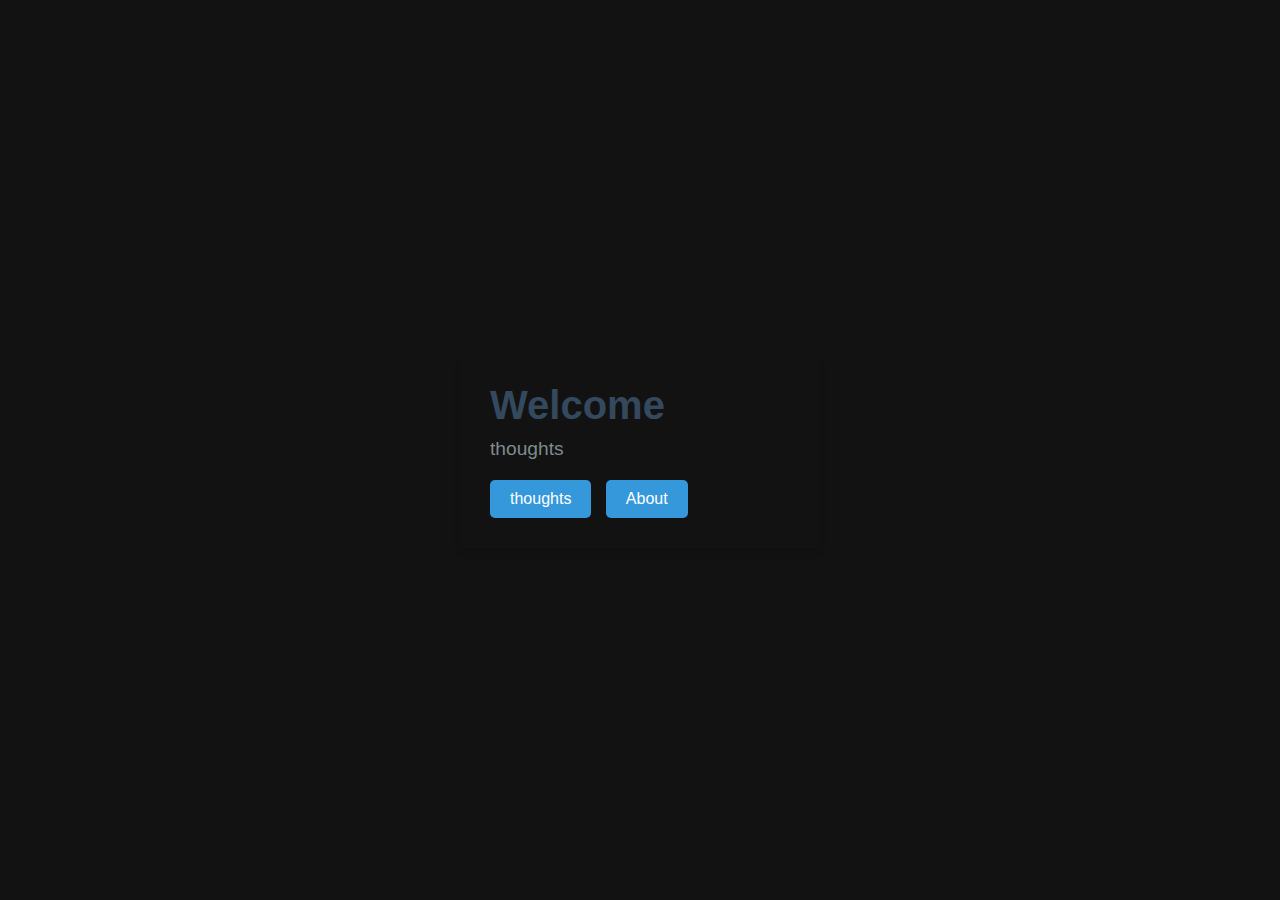
<file: index.html>
<!DOCTYPE html>
<html lang="en">
<head>
    <meta charset="UTF-8">
    <meta name="viewport" content="width=device-width, initial-scale=1.0">
    <link rel="icon" href="thoughts_icon.png" type="image/png">
    <title>Thoughts</title>
    <link rel="stylesheet" href="wel.css">
</head>
<body>
    <div class="container">
        <h1>Welcome</h1>
        <p class="secret-wish">thoughts</p>
        <div class="buttons">
          <a href="main.html"><button class="btn">thoughts</button></a>
          <a href="about.html"><button class="btn">About</button></a>
        </div>
    </div>
</body>
</html>
</file>
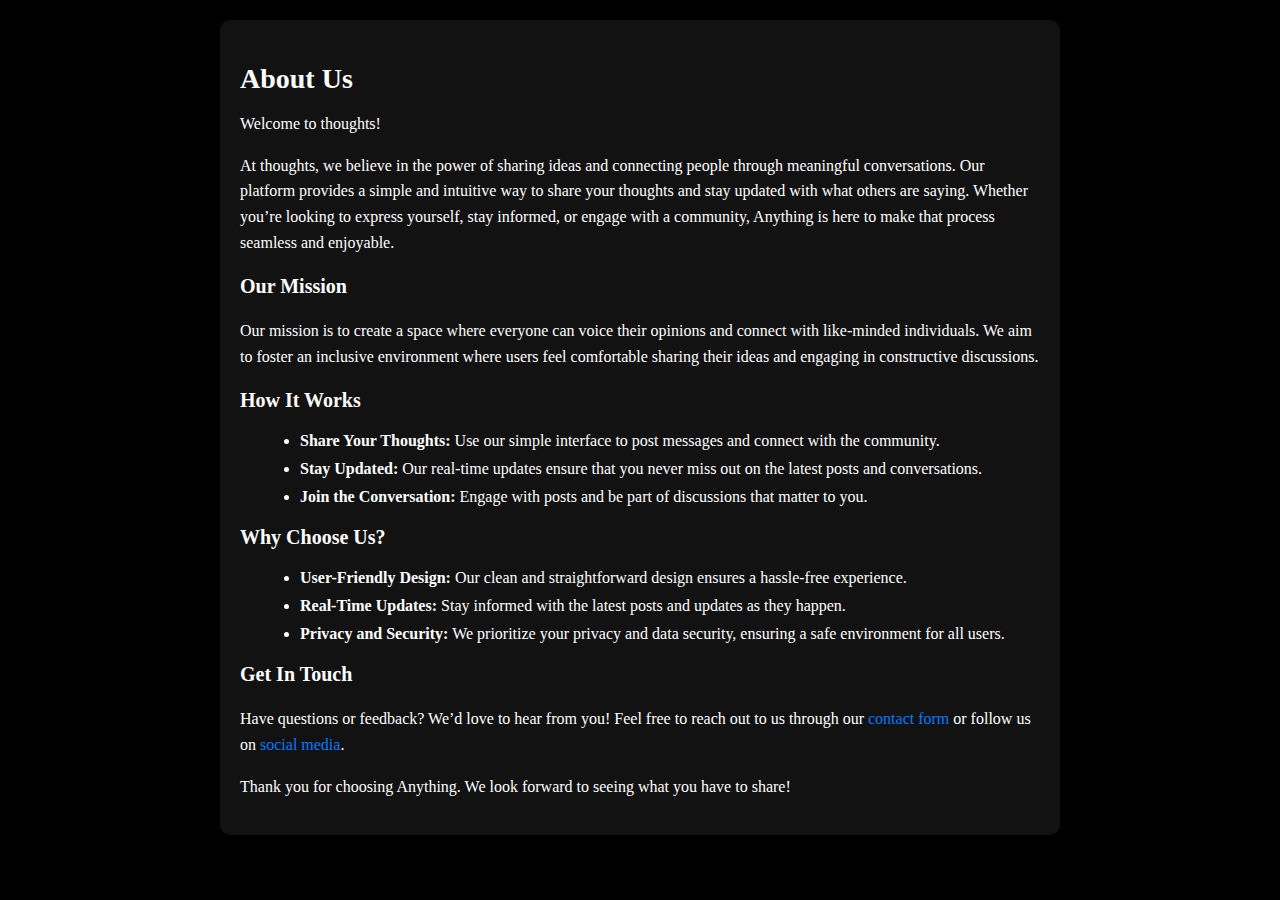
<file: about.html>
<!DOCTYPE html>

<html>
<head>
  <meta http-equiv="CONTENT-TYPE" content="text/html; charset=UTF-8">
  <title>About - thoughts</title>
  <link rel="stylesheet" href="about.css">
  <link rel="icon" href="thoughts_icon.png" type="image/png">
</head>
<body>
  <!-- About Section -->
<div id="about" class="about-container">
  <div class="about-content">
    <h2>About Us</h2>
    <p>
      Welcome to thoughts!
    </p>
    <p>
      At thoughts, we believe in the power of sharing ideas and connecting people through meaningful conversations. Our platform provides a simple and intuitive way to share your thoughts and stay updated with what others are saying. Whether you’re looking to express yourself, stay informed, or engage with a community, Anything is here to make that process seamless and enjoyable.
    </p>
    <h3>Our Mission</h3>
    <p>
      Our mission is to create a space where everyone can voice their opinions and connect with like-minded individuals. We aim to foster an inclusive environment where users feel comfortable sharing their ideas and engaging in constructive discussions.
    </p>
    <h3>How It Works</h3>
    <ul>
      <li><strong>Share Your Thoughts:</strong> Use our simple interface to post messages and connect with the community.</li>
      <li><strong>Stay Updated:</strong> Our real-time updates ensure that you never miss out on the latest posts and conversations.</li>
      <li><strong>Join the Conversation:</strong> Engage with posts and be part of discussions that matter to you.</li>
    </ul>
    <h3>Why Choose Us?</h3>
    <ul>
      <li><strong>User-Friendly Design:</strong> Our clean and straightforward design ensures a hassle-free experience.</li>
      <li><strong>Real-Time Updates:</strong> Stay informed with the latest posts and updates as they happen.</li>
      <li><strong>Privacy and Security:</strong> We prioritize your privacy and data security, ensuring a safe environment for all users.</li>
    </ul>
    <h3>Get In Touch</h3>
    <p>
      Have questions or feedback? We’d love to hear from you! Feel free to reach out to us through our <a href="shahedtech.ts.dev@gmail.com">contact form</a> or follow us on <a href="https://www.instagram.com/ts0dev?igsh=MWN1ZWR5c2c4cWtsMA==">social media</a>.
    </p>
    <p>
      Thank you for choosing Anything. We look forward to seeing what you have to share!
    </p>
  </div>
</div>
</body>
</html>
</file>
<file: wel.css>
body {
    margin: 0;
    font-family: Arial, sans-serif;
    background-color: #121212; /* Dark background */
    display: flex;
    justify-content: center;
    align-items: center;
    height: 100vh;
}

.container {
    text-align: left; /* Align text to the left */
    background: #121212; /* Light background for the container */
    border-radius: 0px;
    padding: 30px;
    box-shadow: 0 4px 6px rgba(0, 0, 0, 0.1);
    width: 300px; /* Fixed width for better alignment */
}

h1 {
    font-size: 2.5em;
    color: #34495e; /* Darker text color */
    margin: 0;
}

.secret-wish {
    font-size: 1.2em;
    color: #7f8c8d; /* Light grey text color */
    margin: 10px 0;
}

.buttons {
    margin-top: 20px;
}

.btn {
    background-color: #3498db; /* Button background color */
    color: white;
    border: none;
    padding: 10px 20px;
    font-size: 1em;
    border-radius: 5px;
    cursor: pointer;
    margin-right: 10px; /* Margin between buttons */
    transition: background-color 0.3s ease;
}

.btn:hover {
    background-color: #2980b9; /* Darker button color on hover */
}
</file>
<file: about.css>
body{
  background: #000;
}

/* About Section Styles */
.about-container {
  background-color: #121212;
  color: white;
  padding: 20px;
  border-radius: 10px;
  margin: 20px auto;
  max-width: 800px;
}

.about-content h2 {
  font-size: 28px;
  margin-bottom: 10px;
}

.about-content h3 {
  font-size: 20px;
  margin-top: 20px;
}

.about-content p {
  line-height: 1.6;
}

.about-content ul {
  list-style: disc;
  margin-left: 20px;
}

.about-content li {
  margin-bottom: 10px;
}

.about-content a {
  color: #007bff;
  text-decoration: none;
}

.about-content a:hover {
  text-decoration: underline;
}
</file>
